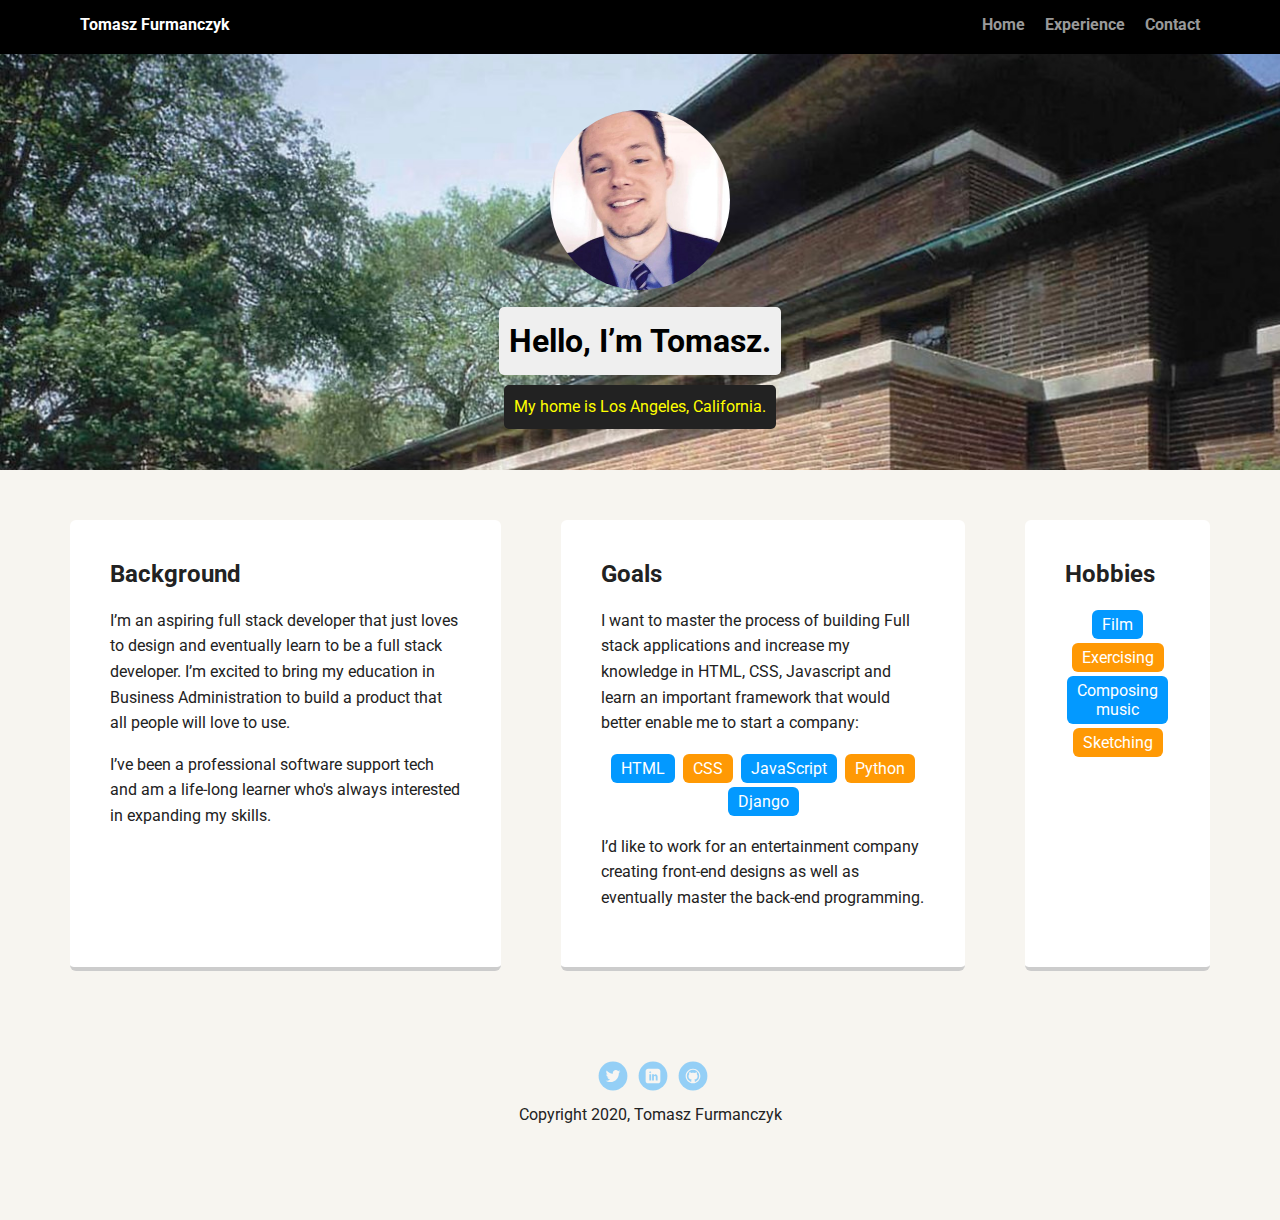
<file: index.html>
<!doctype html>
<html lang="en">
<head>
  <meta charset="utf-8">
  <title>Tomasz Furmanczyk</title>
  <meta name="viewport" content="width=device-width, initial-scale=1.0">
  <link rel="stylesheet" href="styles.css">
  <link href="https://fonts.googleapis.com/css?family=Muli%7CRoboto:400,300,500,700,900" rel="stylesheet"></head>
  <body>

    <div class="main-nav">
        <ul class="nav">
          <li class="name">Tomasz Furmanczyk</li>
          <li><a href="index.html">Home</a></li>
          <li><a href="experience.html" target="_blank" >Experience</a></li>
          <li><a href="contact.html" target="_blank" >Contact</a></li>  
        </ul>
    </div>

    <header>
      <img src="images/me.png" alt="Tomasz Furmanczyk" class="profile-image">
      <h1 class="tag name">Hello, I’m Tomasz.</h1>
      <p class="tag location">My home is Los Angeles, California.</p>
    </header>

    <main class="flex">
      <div class="card">
        <h2>Background</h2>
        <p>I’m an aspiring full stack developer that just loves to design and eventually learn to be a full stack developer. I’m excited to bring my education in Business Administration to build a product that all people will love to use.</p>
        <p>I’ve been a professional software support tech and am a life-long learner who's always interested in expanding my skills.</p>
      </div> 

      <div class="card">
        <h2>Goals</h2>
        <p>I want to master the process of building Full stack applications and increase my knowledge in HTML, CSS, Javascript and learn an important framework that would better enable me to start a company:</p>
        <ul class="skills">
          <li>HTML</li>
          <li>CSS</li>
          <li>JavaScript</li>
          <li>Python</li>
          <li>Django</li>
        </ul>
        <p>I’d like to work for an entertainment company creating front-end designs as well as eventually master the back-end programming.</p>
      </div> 
          
        <div class = "card">
          <h2>Hobbies</h2>
          <ul class="skills">
            <li>Film</li>
            <li>Exercising</li>
            <li>Composing music</li>
            <li>Sketching</li>

          </ul>
        </div>
    </main>
    <footer>
      <ul>
         <li><a href="https://twitter.com/TomaszFurmancz1" target="_blank" class="social twitter">Twitter</a></li>
        <li><a  href="https://www.linkedin.com/in/tomasz-f-a67ab4194/" target="_blank" class="social linkedin">LinkedIn</a></li>
        <li><a  href="https://github.com/furmanczyk5" target="_blank" class="social github">Github</a></li>
      </ul>
      <p class="copyright">Copyright 2020, Tomasz Furmanczyk</p>
    </footer>
  </body>
  </html>
</file>
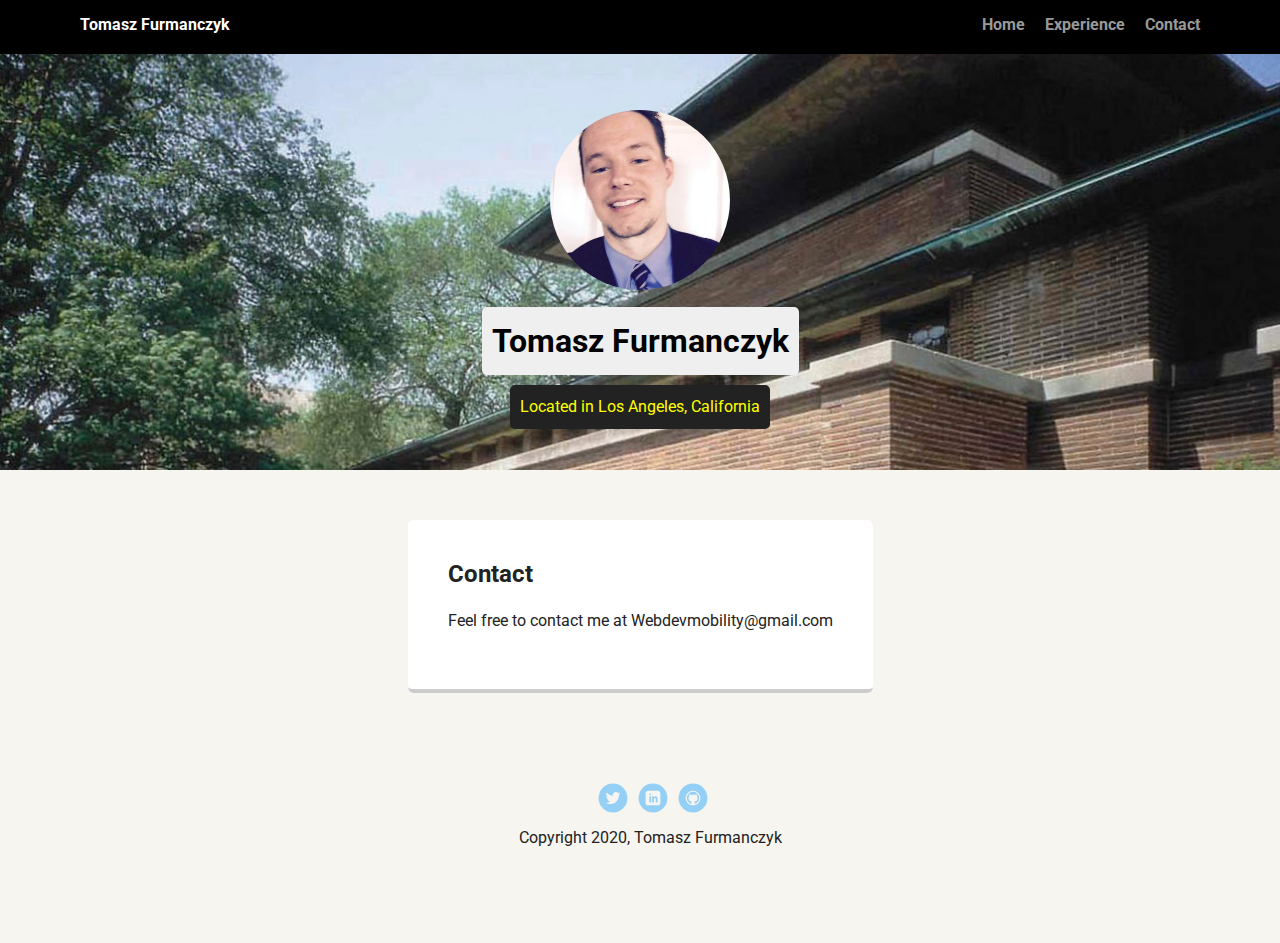
<file: contact.html>
<!doctype html>
<html lang="en">
<head>
  <meta charset="utf-8">
  <title>Tomasz Furmanczyk</title>
  <meta name="viewport" content="width=device-width, initial-scale=1.0">
  <link rel="stylesheet" href="styles.css">
  <link href="https://fonts.googleapis.com/css?family=Muli%7CRoboto:400,300,500,700,900" rel="stylesheet"></head>
  <body>

    <div class="main-nav">
        <ul class="nav">
          <li class="name">Tomasz Furmanczyk</li>
          <li><a href="index.html">Home</a></li>
          <li><a href="experience.html">Experience</a></li>
          <li><a href="contact.html">Contact</a></li>
        </ul>
    </div>

    <header>
      <img src="images/me.png" alt="Tomasz Furmanczyk" class="profile-image">
      <h1 class="tag name">Tomasz Furmanczyk</h1>
      <p class="tag location">Located in Los Angeles, California</p>
    </header>

    <main class="flex">
      <div class="card">
        <h2>Contact</h2>
        <p>Feel free to contact me at Webdevmobility@gmail.com</p>
      </div> 

      
    </main>

    <footer>
      <ul>
        <li><a href="https://twitter.com/TomaszFurmancz1" target="_blank" class="social twitter">Twitter</a></li>
         <li><a  href="https://www.linkedin.com/in/tomasz-f-a67ab4194/" target="_blank" class="social linkedin">LinkedIn</a></li>
        <li><a href="https://github.com/furmanczyk5" target="_blank" class="social github">Github</a></li>
      </ul>
      <p class="copyright">Copyright 2020, Tomasz Furmanczyk</p>
    </footer>
  </body>
  </html>
</file>
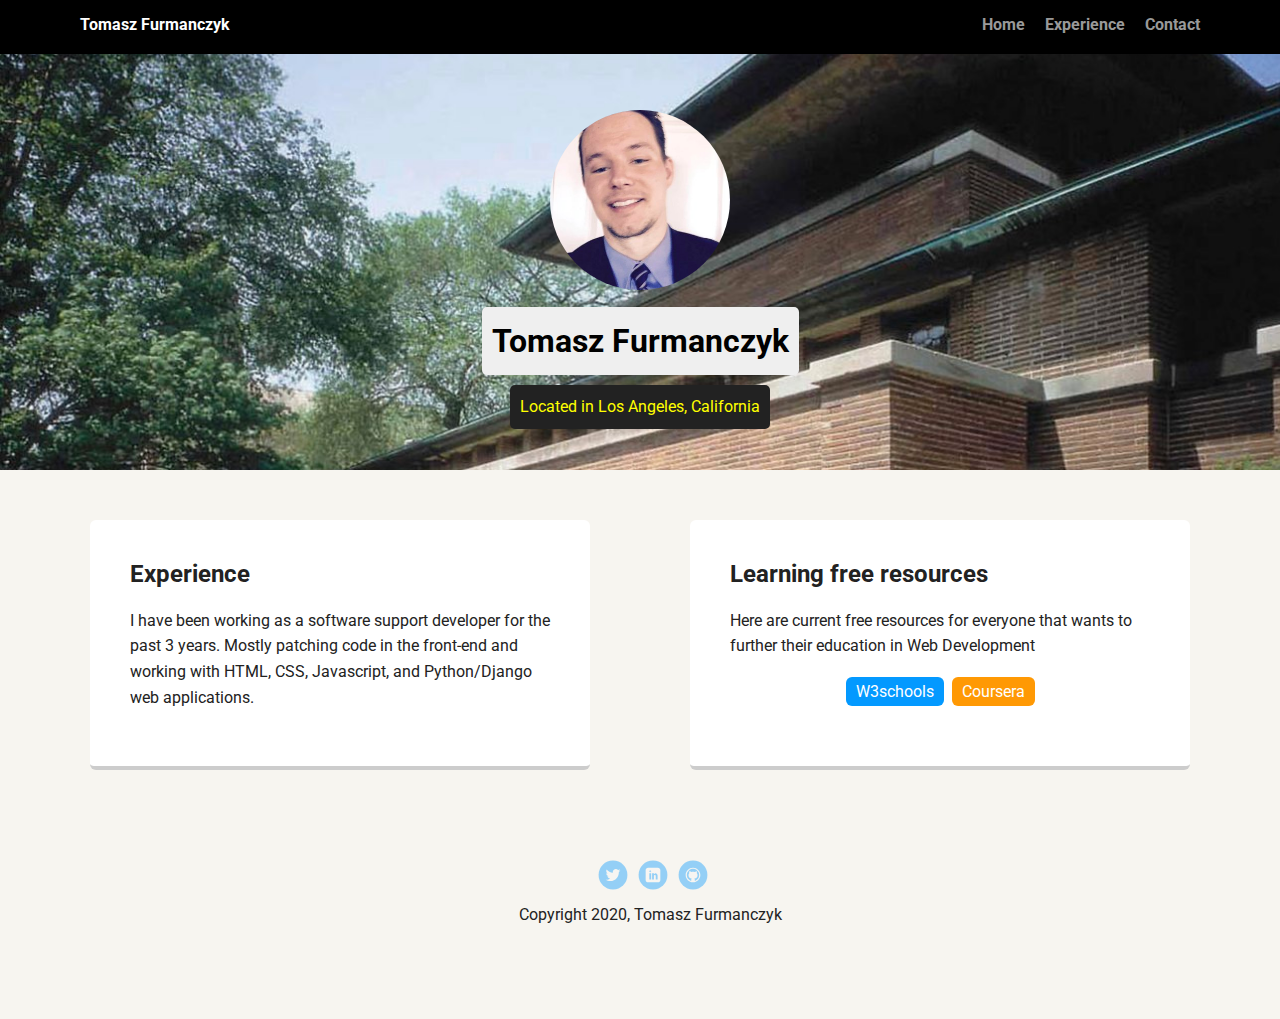
<file: experience.html>
<!doctype html>
<html lang="en">
<head>
  <meta charset="utf-8">
  <title>Tomasz Furmanczyk</title>
  <meta name="viewport" content="width=device-width, initial-scale=1.0">
  <link rel="stylesheet" href="styles.css">
  <link href="https://fonts.googleapis.com/css?family=Muli%7CRoboto:400,300,500,700,900" rel="stylesheet"></head>
  <body>

    <div class="main-nav">
        <ul class="nav">
          <li class="name">Tomasz Furmanczyk</li>
          <li><a href="index.html">Home</a></li>
          <li><a href="experience.html">Experience</a></li>
          <li><a href="contact.html">Contact</a></li>
         
        </ul>
    </div>

    <header>
      <img src="images/me.png" alt="Tomasz Furmanczyk" class="profile-image">
      <h1 class="tag name">Tomasz Furmanczyk</h1>
      <p class="tag location">Located in Los Angeles, California</p>
    </header>

    <main class="flex">
      <div class="card">
        <h2>Experience</h2>
        <p>I have been working as a software support developer for the past 3 years. Mostly patching code in the front-end and working with HTML, CSS, Javascript, and Python/Django web applications.</p>
      </div> 

      <div class="card">
        <h2>Learning free resources</h2>
        <p>Here are current free resources for everyone that wants to further their education in Web Development </p>
        <ul class="skills">
          <li>W3schools</li>
          <li>Coursera</li>
        
        </ul> 
      </div> 
      
    </main>

    <footer>
      <ul>
        <li><a href="https://twitter.com/TomaszFurmancz1" target="_blank" class="social twitter">Twitter</a></li>
        <li><a  href="https://www.linkedin.com/in/tomasz-f-a67ab4194/" target="_blank" class="social linkedin">LinkedIn</a></li>
        <li><a href="https://github.com/furmanczyk5" target="_blank" class="social github">Github</a></li>
      </ul>
      <p class="copyright">Copyright 2020, Tomasz Furmanczyk</p>
    </footer>
  </body>
  </html>
</file>
<file: styles.css>
/* Global Layout Set-up */
* { 
  box-sizing: border-box;
}
  
body {
  margin: 0;
  padding: 0;
  text-align: center;
  font-family: 'Roboto', sans-serif;
  color: #222;
  background: #f7f5f0;
}
/* Link Styles */

a {
  text-decoration: none;
  color: #999;
}
a:hover {
  color: #6633ff;
}

/* Section Styles */

.main-nav {
  width: 100%;
  background: black;
  min-height: 30px;
  padding: 10px;
  position: fixed;
  text-align: center;
}
.nav {
  display: flex;
  justify-content: space-around;
  font-weight: 700;
  list-style-type: none;
  margin: 0 auto;
  padding: 0;
}

.nav .name {
    display: block;
    margin-right: auto;
    color: white;
}
.nav li {
  padding: 5px 10px 10px 10px;
}
.nav a {
  transition: all .5s;
}
.nav a:hover {
  color: white
}

header {
  text-align: center;
  background: url('images/WrightArchitecture.jpeg') no-repeat top center ;
  background-size: cover;
  overflow: hidden;
  padding-top: 60px;
}
header {
  line-height: 1.5;
}
header .profile-image {
  margin-top: 50px;
  width: 180px;
  height: 180px;
  border-radius: 60%;
  border: 100px black;
  transition: all 1.5s;
}
header .profile-image:hover {
  transform: scale(1.6) rotate(360deg);
  
}
.tag {
  background-color: #efefef;
  color: black;
  padding: 10px;
  border-radius: 5px;
  display: table;
  margin: 10px auto;
} 
.location {
  background-color: #222;
  color: yellow;
}
.card {
  margin: 30px;
  padding: 20px 40px 40px;
  max-width: 500px;
  text-align: left;
  background: #fff;
  border-bottom: 4px solid #ccc;
  border-radius: 6px;
  transition: all .5s;
}
.card:hover {
  border-color: #ff99ff;
}

ul.skills {
  padding: 0;
  text-align: center;
}

.skills li {
  border-radius: 6px;
  display: inline-block;
  background: #ff9904;
  color: white;
  padding: 5px 10px;
  margin: 2px;
}

.skills li:nth-child(odd) {
  background: #0399ff;
}

footer {
  width: 100%;
  min-height: 30px;
  padding: 20px 0 40px 20px;
}

footer .copyright {
  top: -8px;
  font-size: .75em;
}

footer ul {
  list-style-type: none;
  margin: 0;
  padding: 0;
}

footer ul li {
  display: inline-block;
}

a.social {
  display: inline-block;
  text-indent: -9999px;
  margin-left: 5px;
  width: 30px;
  height: 30px;
  background-size: 30px 30px;
  opacity: .4;
  transition: all .5s;
}
a.twitter {
  background-image: url(images/twitter.svg);
}
a.linkedin {
  background-image: url(images/linkedin.svg);
}
a.github {
  background-image: url(images/github.svg);
}
a.social:hover {
  opacity: 1;
}
.clearfix {
  clear: both;
}

/* Styles for larger screens */
@media screen and (min-width: 720px) {
  
  .flex {
      display: -ms-flexbox;      /* TWEENER - IE 10 */
      display: flex; 
      max-width: 1200px;
      -ms-flex-pack: distribute;
      justify-content: space-around;
      margin: 0 auto;
  }

  header {
    min-height: 470px;
  }

  .nav {
    max-width: 1200px;
    padding: 0 30px;
  }


  main {
    padding-top: 20px;
  }

  main p {
    line-height: 1.6em;
  }

  footer {
    font-size: 1.3em;
    max-width: 1200px;
    margin: 40px auto;
  }

}
</file>
